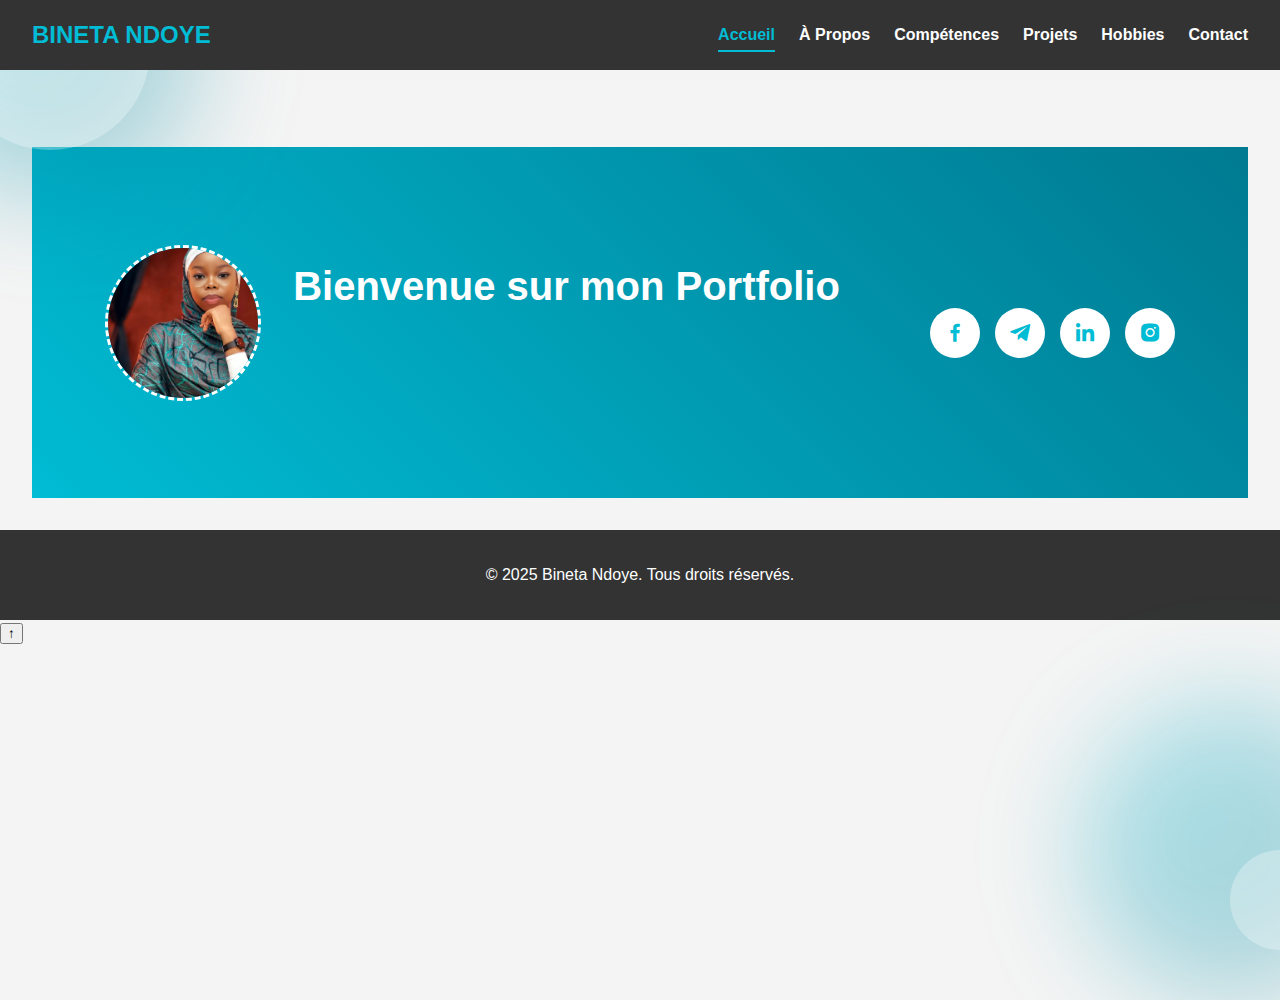
<file: index.html>
<!DOCTYPE html>
<html lang="fr">
<head>
    <meta charset="UTF-8">
    <meta name="viewport" content="width=device-width, initial-scale=1.0">
    <title>Accueil - Portfolio</title>
    <link rel="stylesheet" href="CSS/style.css">
    <link rel="stylesheet" href="CSS/nav-links.css">
    <link href="https://unpkg.com/boxicons@2.1.4/css/boxicons.min.css" rel="stylesheet">
    <link href="https://cdn.jsdelivr.net/npm/boxicons@2.1.4/css/boxicons.min.css" rel="stylesheet">
</head>
<body>
    <header>
        <nav class="navbar">           
            <div class="logo">BINETA NDOYE</div>
            <ul class="nav-links">
                <li><a href="index.html" class="active">Accueil</a></li>
                <li><a href="docs/a_propos.html">À Propos</a></li>
                <li><a href="docs/compétences.html">Compétences</a></li>
                <li><a href="docs/projet.html">Projets</a></li>
                <li><a href="docs/hobbies.html">Hobbies</a></li>
                <li><a href="docs/contact.html">Contact</a></li>

            </ul>
        </nav>
    </header>

    <main>
        <section class="hero">
            <div class="hero-decorations">
                <div class="circle circle-large"></div>
                <div class="circle circle-small"></div>
            </div>
            <div class="hero-content">
            <img src="images/IMG-20230929-WA0012.jpg" alt="Photo de profil" class="profile-pic">
                <div class="hero-text">
                    <h1 class="typing-effect h1-typing">Bienvenue sur mon Portfolio</h1><br>
                    <p class="typing-effect p-typing" >Découvrez mes compétences, projets et contactez-moi pour collaborer.</p>
               </div>
               <div class="social-media">
                <a href="https://www.facebook.com/Bineta Ndoye"><i class="bx bxl-facebook"></i></a>
                <a href="https://telegram.com/Binette Ndoye"><i class="bx bxl-telegram"></i></a>
                <a href="https://www.linkedin.com/in/Bineta Ndoye"><i class="bx bxl-linkedin"></i></a>
                <a href="https://www.instagram.com/binetandoye65" target="_blank" ><i class="bx bxl-instagram-alt"></i></a>
            </div>
            </div>
        </section>
    </main>

    <footer>
        <p>&copy; 2025 Bineta Ndoye. Tous droits réservés.</p>
    </footer>
    <script src="JS/script.js"></script>
</body>
</html>
</file>
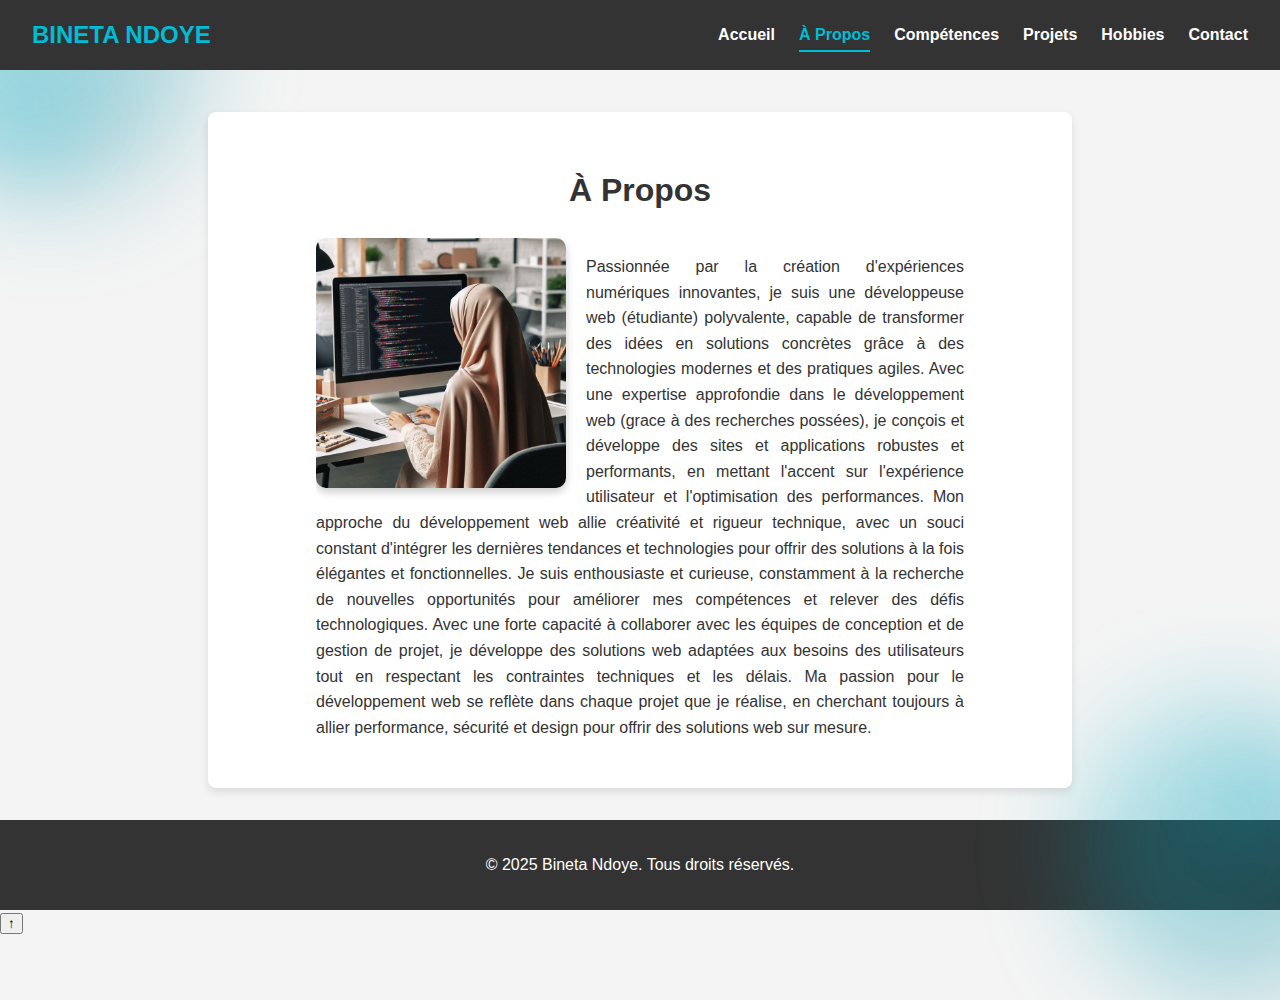
<file: docs/a_propos.html>
<!DOCTYPE html>
<html lang="fr">
<head>
    <meta charset="UTF-8">
    <meta name="viewport" content="width=device-width, initial-scale=1.0">
    <title>À Propos - Portfolio</title>
    <link rel="stylesheet" href="../CSS/style.css">
    <link rel="stylesheet" href="../CSS/nav-links.css">
   
</head>
<body>
    <header>
        <nav class="navbar">
            <div class="logo">BINETA NDOYE</div>
            <ul class="nav-links">
                <li><a href="../index.html">Accueil</a></li>
                <li><a href="a_propos.html" class="active">À Propos</a></li>
                <li><a href="compétences.html">Compétences</a></li>
                <li><a href="projet.html">Projets</a></li>
                <li><a href="hobbies.html">Hobbies</a></li>
                <li><a href="contact.html">Contact</a></li>
            </ul>
        </nav>
    </header>
    
    <main style="position: relative; z-index: 1;">
        <section class="content">
            <h1>À Propos</h1>
            <article class="about-container">
            <div class="about-container">
                <img src="../images/hijab_developper.jpg" alt="Développeur web au travail" class="about-image" loading="lazy">
            <p>Passionnée par la création d'expériences numériques innovantes, je suis une développeuse web (étudiante) polyvalente, capable de transformer des idées en solutions concrètes grâce à des technologies modernes et des pratiques agiles.

                Avec une expertise approfondie dans le développement web (grace à des recherches possées), je conçois et développe des sites et applications robustes et performants, en mettant l'accent sur l'expérience utilisateur et l'optimisation des performances.
                
                Mon approche du développement web allie créativité et rigueur technique, avec un souci constant d'intégrer les dernières tendances et technologies pour offrir des solutions à la fois élégantes et fonctionnelles.
                
                Je suis enthousiaste et curieuse, constamment à la recherche de nouvelles opportunités pour améliorer mes compétences et relever des défis technologiques.
                
                Avec une forte capacité à collaborer avec les équipes de conception et de gestion de projet, je développe des solutions web adaptées aux besoins des utilisateurs tout en respectant les contraintes techniques et les délais.
                
                Ma passion pour le développement web se reflète dans chaque projet que je réalise, en cherchant toujours à allier performance, sécurité et design pour offrir des solutions web sur mesure.</p>
            </div>
            </article>
 </section>
    </main>

    <footer>
        <p>&copy; 2025 Bineta Ndoye. Tous droits réservés.</p>
    </footer>
    <script src="../JS/script.js" defer></script>
</body>
</html>
</file>
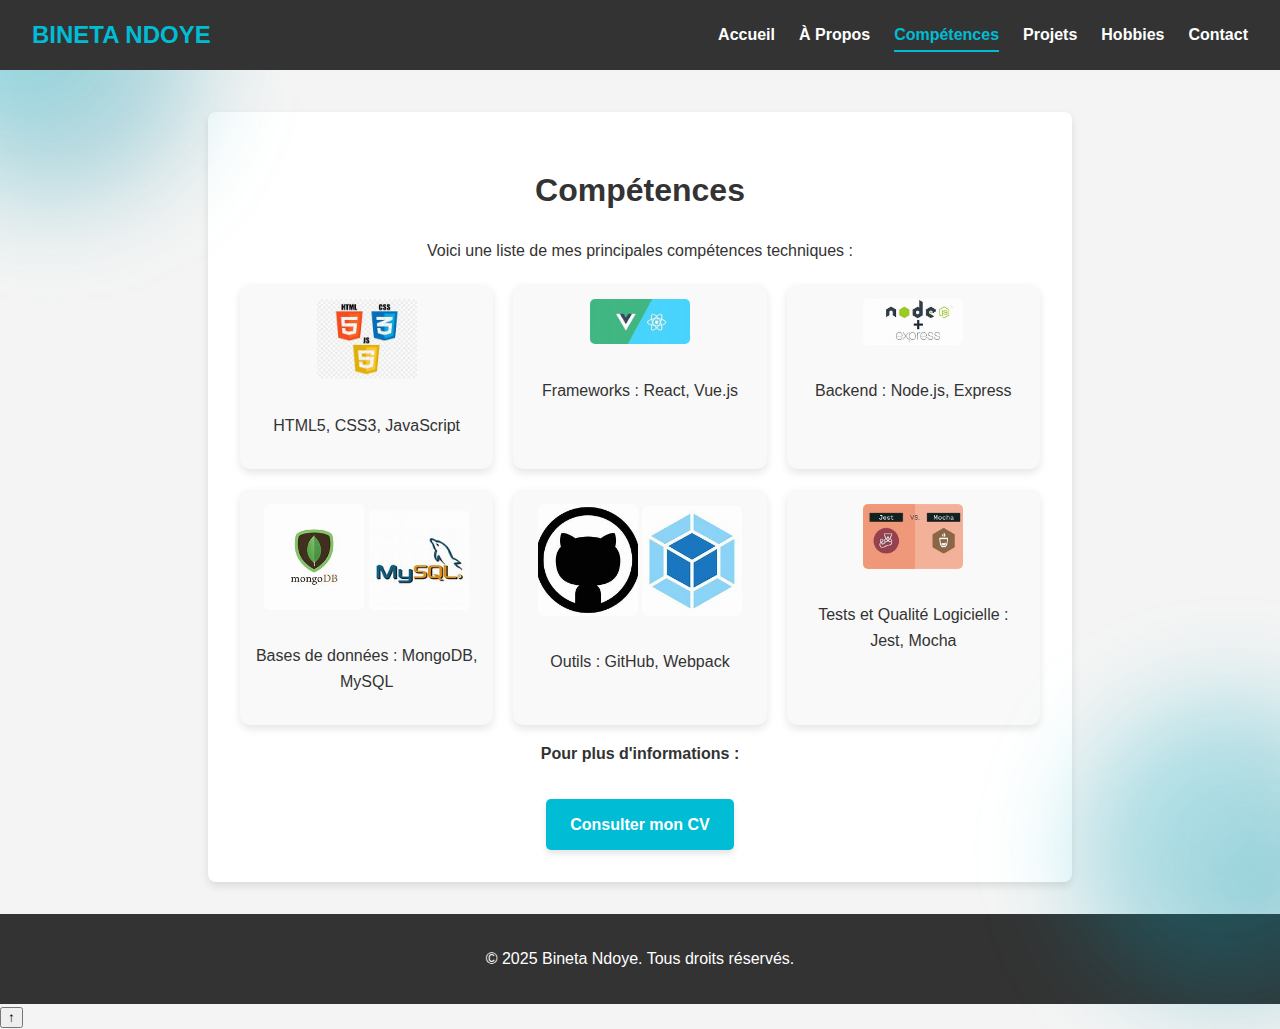
<file: docs/compétences.html>
<!DOCTYPE html>
<html lang="fr">
<head>
    <meta charset="UTF-8">
    <meta name="viewport" content="width=device-width, initial-scale=1.0">
    <title>Compétences - Portfolio</title>
    <link rel="stylesheet" href="../CSS/style.css">
    <link rel="stylesheet" href="../CSS/nav-links.css">

</head>

<body>
    <header>
        <nav class="navbar">
            <div class="logo">BINETA NDOYE</div>
            <ul class="nav-links">
                <li><a href="../index.html">Accueil</a></li>
                <li><a href="a_propos.html">À Propos</a></li>
                <li><a href="compétences.html" class="active" style="color: #00bcd4;">Compétences</a></li>
                <li><a href="projet.html">Projets</a></li>
                <li><a href="hobbies.html">Hobbies</a></li>
                <li><a href="contact.html">Contact</a></li>
            </ul>
        </nav>
    </header>
    <main>
        <section class="content">
            <h1>Compétences</h1>
            <p>Voici une liste de mes principales compétences techniques :</p>
            <div class="skills-grid">
                <div class="skill-item">
                    <img src="../images/3_logos.jpeg" alt="HTML, CSS, JavaScript" class="skill-icon">
                    <p>HTML5, CSS3, JavaScript</p>
                </div>
                <div class="skill-item">
                    <img src="../images/logo_react.js_vue.js" alt="React et Vue.js" class="skill-icon">
                    <p>Frameworks : React, Vue.js</p>
                </div>
                <div class="skill-item">
                    <img src="../images/logo_node_express.js" alt="Node.js et Express" class="skill-icon">
                    <p>Backend : Node.js, Express</p>
                </div>
                <div class="skill-item">
                    <img src="../images/logo_mongoDB.jpeg" alt="MongoDB" class="skill-icon">
                    <img src="../images/logo_MySQL.jpeg" alt="MySQL" class="skill-icon">
                    <p>Bases de données : MongoDB, MySQL</p>
                </div>
                <div class="skill-item">
                    <img src="../images/logo_GitHub.jpeg" alt="GitHub" class="skill-icon">
                    <img src="../images/logo_webpack.jpeg" alt="Webpack" class="skill-icon">
                    <p>Outils : GitHub, Webpack</p>
                </div>
                <div class="skill-item">
                    <img src="../images/logo_jest_mocha.jpeg" alt="Tests et Qualité Logicielle" class="skill-icon">
                    <p>Tests et Qualité Logicielle : Jest, Mocha</p>
                </div>                
            </div>
            <p><strong>Pour plus d'informations :</strong></p>
            <a href="CV.html" class="btn-cv" target="_blank">Consulter mon CV</a>
        </section>
    </main>
    
    <footer>
        <p>&copy; 2025 Bineta Ndoye. Tous droits réservés.</p>
    </footer>
    <script src="../JS/script.js"></script>

</body>
</html>
</file>
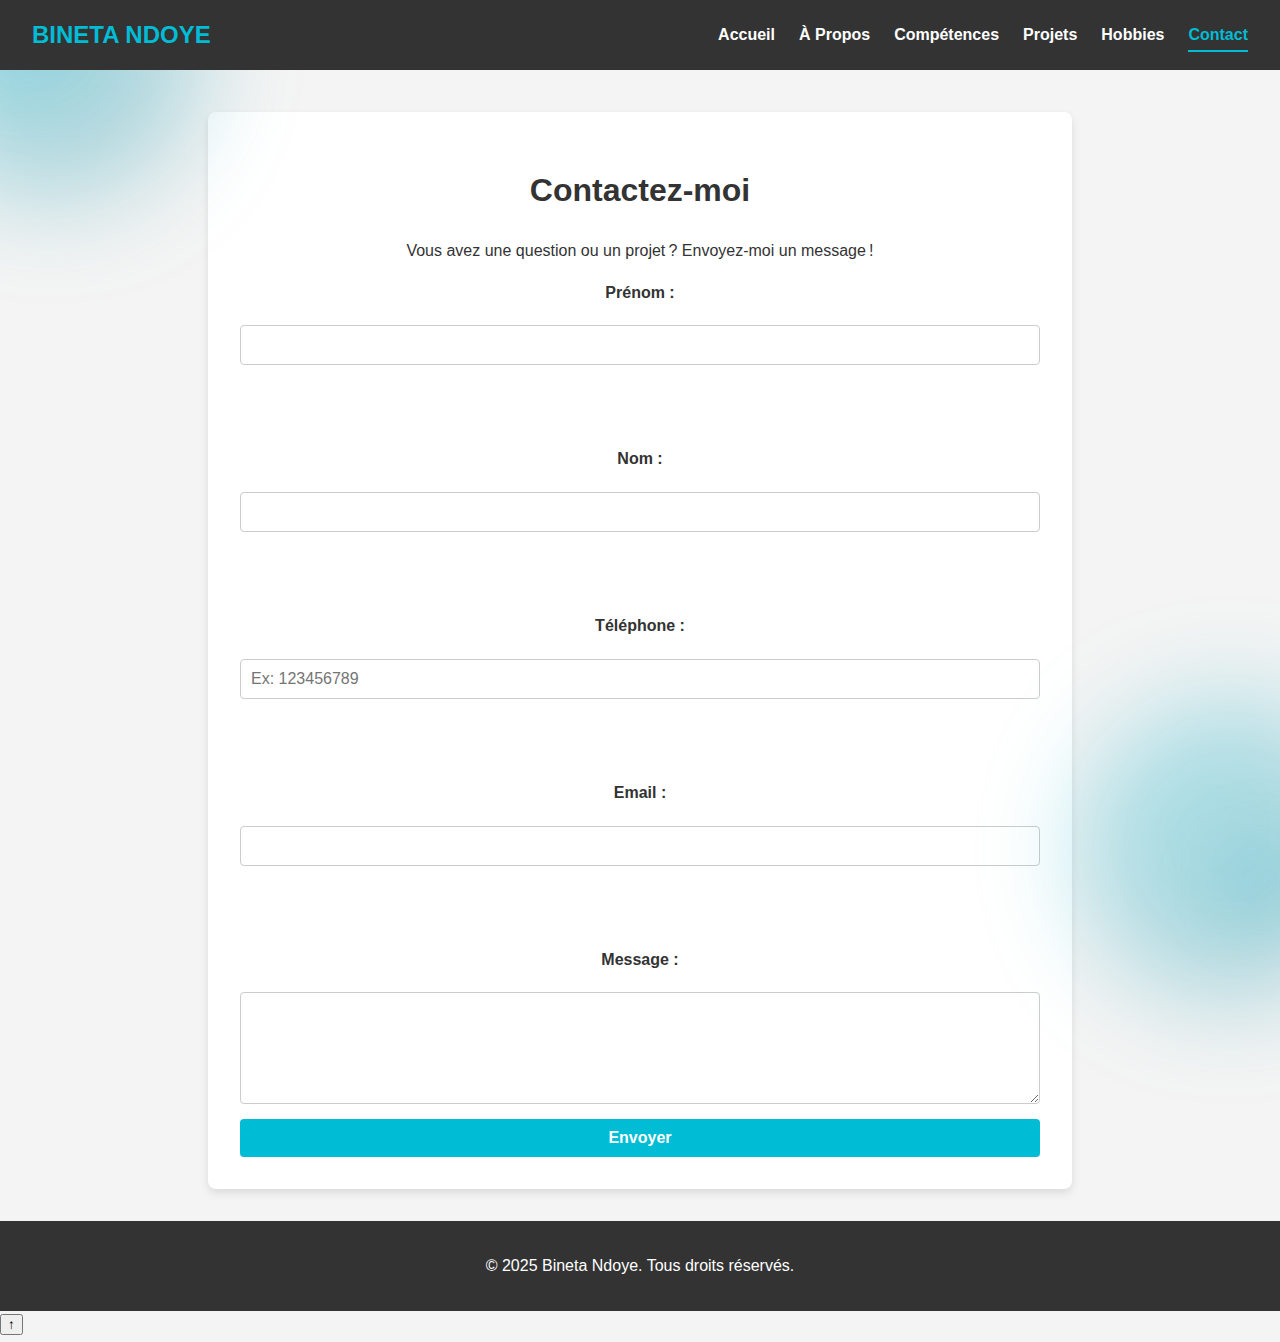
<file: docs/contact.html>
<!DOCTYPE html>
<html lang="fr">
<head>
    <meta charset="UTF-8">
    <meta name="viewport" content="width=device-width, initial-scale=1.0">
    <title>Contact - Portfolio</title>
    <link rel="stylesheet" href="../CSS/style.css">
    <link rel="stylesheet" href="../CSS/nav-links.css">

</head>
<body>
    <header>
        <nav class="navbar">
            <div class="logo">BINETA NDOYE</div>
            <ul class="nav-links">
                <li><a href="../index.html">Accueil</a></li>
                <li><a href="a_propos.html">À Propos</a></li>
                <li><a href="compétences.html">Compétences</a></li>
                <li><a href="projet.html">Projets</a></li>
                <li><a href="hobbies.html">Hobbies</a></li>
                <li><a href="contact.html" class="active">Contact</a></li>

            </ul>
        </nav>
    </header>

    <main>
        <section class="content">
            <h1 class="contact">Contactez-moi</h1>
            <p>Vous avez une question ou un projet ? Envoyez-moi un message !</p>
            <form id="contact-form">
                <label for="first-name">Prénom :</label>
                <input type="text" id="first-name" name="first-name" required><br><br>
            
                <label for="name">Nom :</label>
                <input type="text" id="name" name="name" required><br><br>
            
                <label for="phone">Téléphone :</label>
                <input type="tel" id="phone" name="phone" required placeholder="Ex: 123456789"><br><br>
            
                <label for="email">Email :</label>
                <input type="email" id="email" name="email" required><br><br>
            
                <label for="message">Message :</label>
                <textarea id="message" name="message" rows="5" required></textarea>
            
                <button type="submit">Envoyer</button>
            </form>
            
        </section>
    </main>

    <footer>
        <p>&copy; 2025 Bineta Ndoye. Tous droits réservés.</p>
    </footer>
    <script src="../JS/script.js"></script>
</body>
</html>
</file>
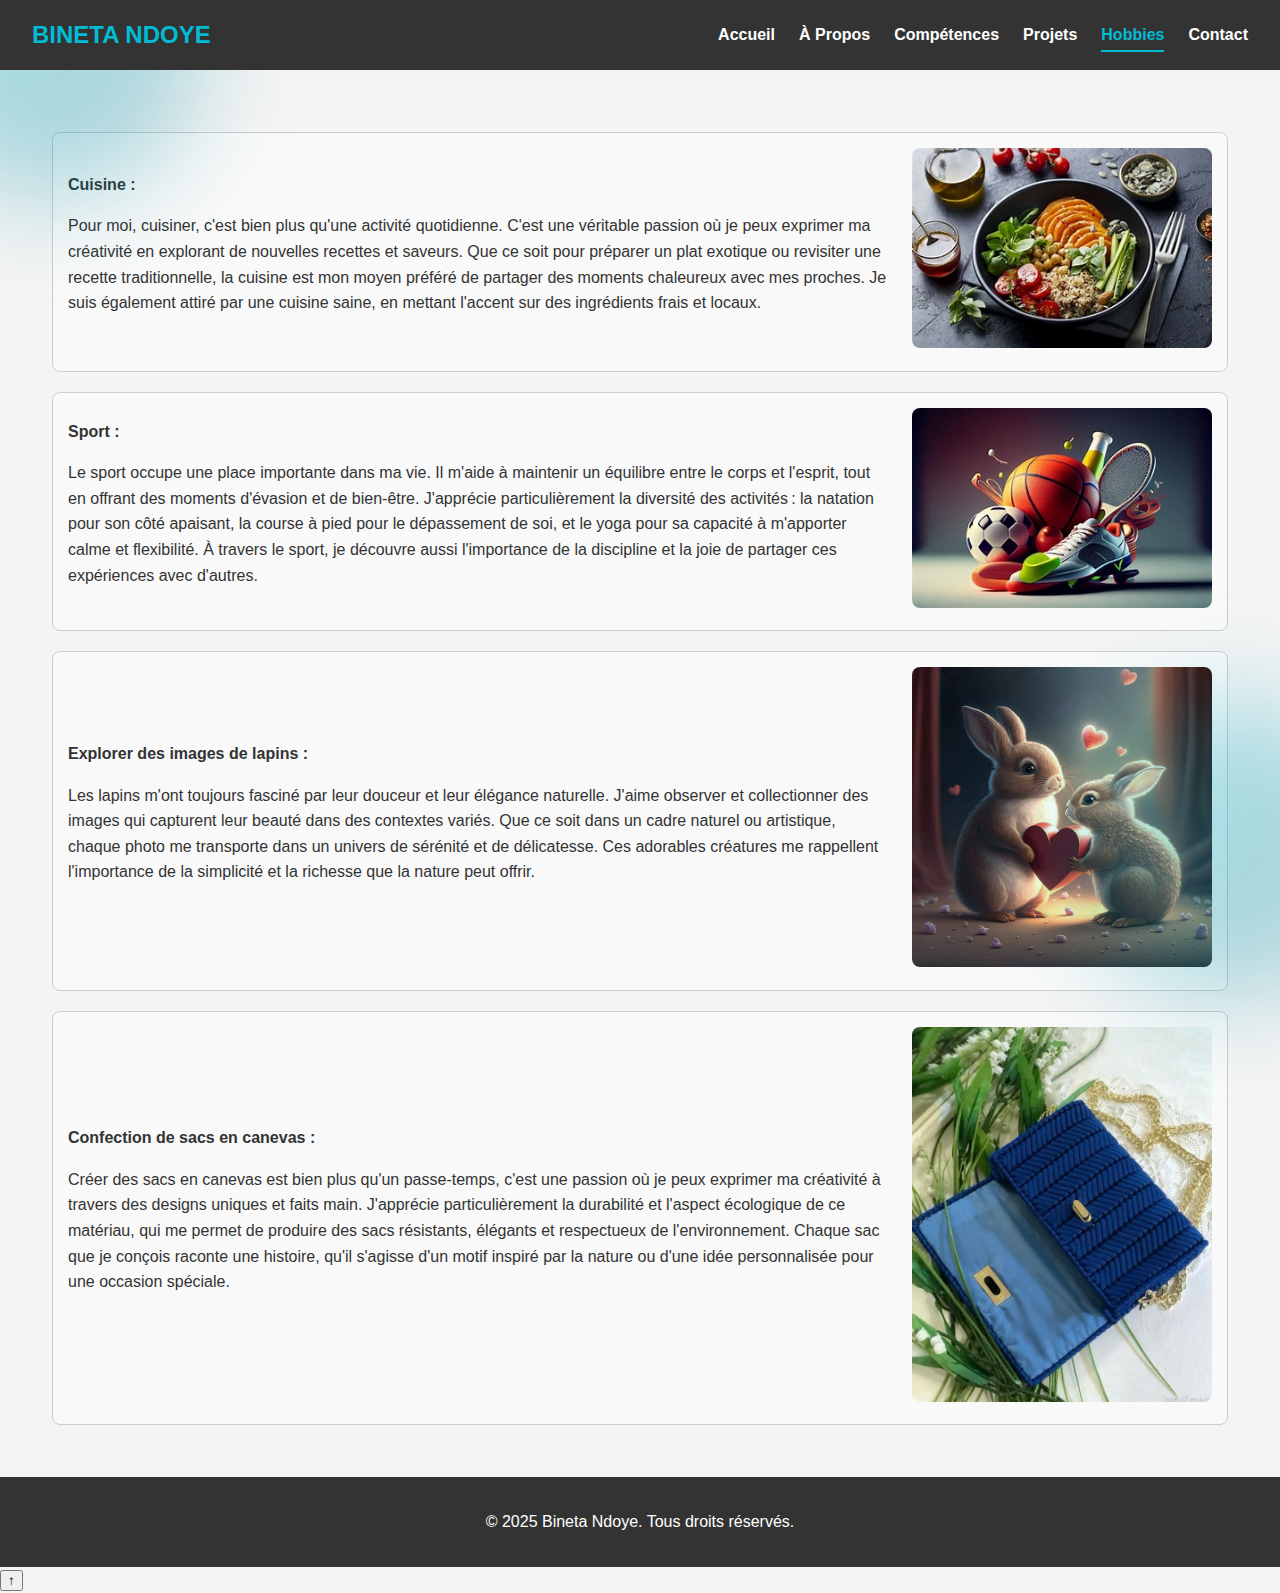
<file: docs/hobbies.html>
<!DOCTYPE html>
<html lang="fr">
<head>
    <meta charset="UTF-8">
    <meta name="viewport" content="width=device-width, initial-scale=1.0">
    <title>Hobbies - Portfolio</title>
    <link rel="stylesheet" href="../CSS/style.css">
    <link rel="stylesheet" href="../CSS/nav-links.css">
   
</head>
<body>
    <header>
        <nav class="navbar">
            <div class="logo">BINETA NDOYE</div>
            <ul class="nav-links">
                <li><a href="../index.html">Accueil</a></li>
                <li><a href="a_propos.html">À Propos</a></li>
                <li><a href="compétences.html">Compétences</a></li>
                <li><a href="projet.html">Projets</a></li>
                <li><a href="hobbies.html" class="active">Hobbies</a></li>
                <li><a href="contact.html">Contact</a></li>
            </ul>
        </nav>
    </header>

    <main>
        
            <section class="hobbies-container">
                <div class="hobby-item">
                    <div class="hobby-description">
                        <strong>Cuisine :</strong>
                        <p>Pour moi, cuisiner, c'est bien plus qu'une activité quotidienne. C'est une véritable passion où je peux exprimer ma créativité en explorant de nouvelles recettes et saveurs. Que ce soit pour préparer un plat exotique ou revisiter une recette traditionnelle, la cuisine est mon moyen préféré de partager des moments chaleureux avec mes proches. Je suis également attiré par une cuisine saine, en mettant l'accent sur des ingrédients frais et locaux.</p>

                    </div>
                    <div class="hobby-image">
                        <img src="../images/image cuisine.jpeg" alt="Cuisine">
                    </div>
                </div>
                <div class="hobby-item">
                    <div class="hobby-description">
                        <strong>Sport :</strong>
                        <p>Le sport occupe une place importante dans ma vie. Il m'aide à maintenir un équilibre entre le corps et l'esprit, tout en offrant des moments d'évasion et de bien-être. J'apprécie particulièrement la diversité des activités : la natation pour son côté apaisant, la course à pied pour le dépassement de soi, et le yoga pour sa capacité à m'apporter calme et flexibilité. À travers le sport, je découvre aussi l'importance de la discipline et la joie de partager ces expériences avec d'autres.</p>
                    </div>
                    <div class="hobby-image">
                        <img src="../images/image_sport.jpeg" alt="Sport">
                    </div>
                </div>
                <div class="hobby-item">
                    <div class="hobby-description">
                        <strong>Explorer des images de lapins :</strong>
                        <p>Les lapins m'ont toujours fasciné par leur douceur et leur élégance naturelle. J'aime observer et collectionner des images qui capturent leur beauté dans des contextes variés. Que ce soit dans un cadre naturel ou artistique, chaque photo me transporte dans un univers de sérénité et de délicatesse. Ces adorables créatures me rappellent l'importance de la simplicité et la richesse que la nature peut offrir.</p>

                    </div>
                    <div class="hobby-image">
                        <img src="../images/WhatsApp Image _lapin.jpg" alt="Lapins">
                    </div>
                </div>
                <div class="hobby-item">
                    <div class="hobby-description">
                        <strong>Confection de sacs en canevas :</strong>
                        <p>Créer des sacs en canevas est bien plus qu'un passe-temps, c'est une passion où je peux exprimer ma créativité à travers des designs uniques et faits main. J'apprécie particulièrement la durabilité et l'aspect écologique de ce matériau, qui me permet de produire des sacs résistants, élégants et respectueux de l'environnement. Chaque sac que je conçois raconte une histoire, qu'il s'agisse d'un motif inspiré par la nature ou d'une idée personnalisée pour une occasion spéciale.</p>
                    </div>
                    <div class="hobby-image">
                        <img src="../images/sac_canevas.jpg" alt="Sacs en canevas">
                    </div>
                </div>
            </section>
     </main>

    <footer>
        <p>&copy; 2025 Bineta Ndoye. Tous droits réservés.</p>
    </footer>
    <script src="../JS/script.js"></script>

</body>
</html>
</file>
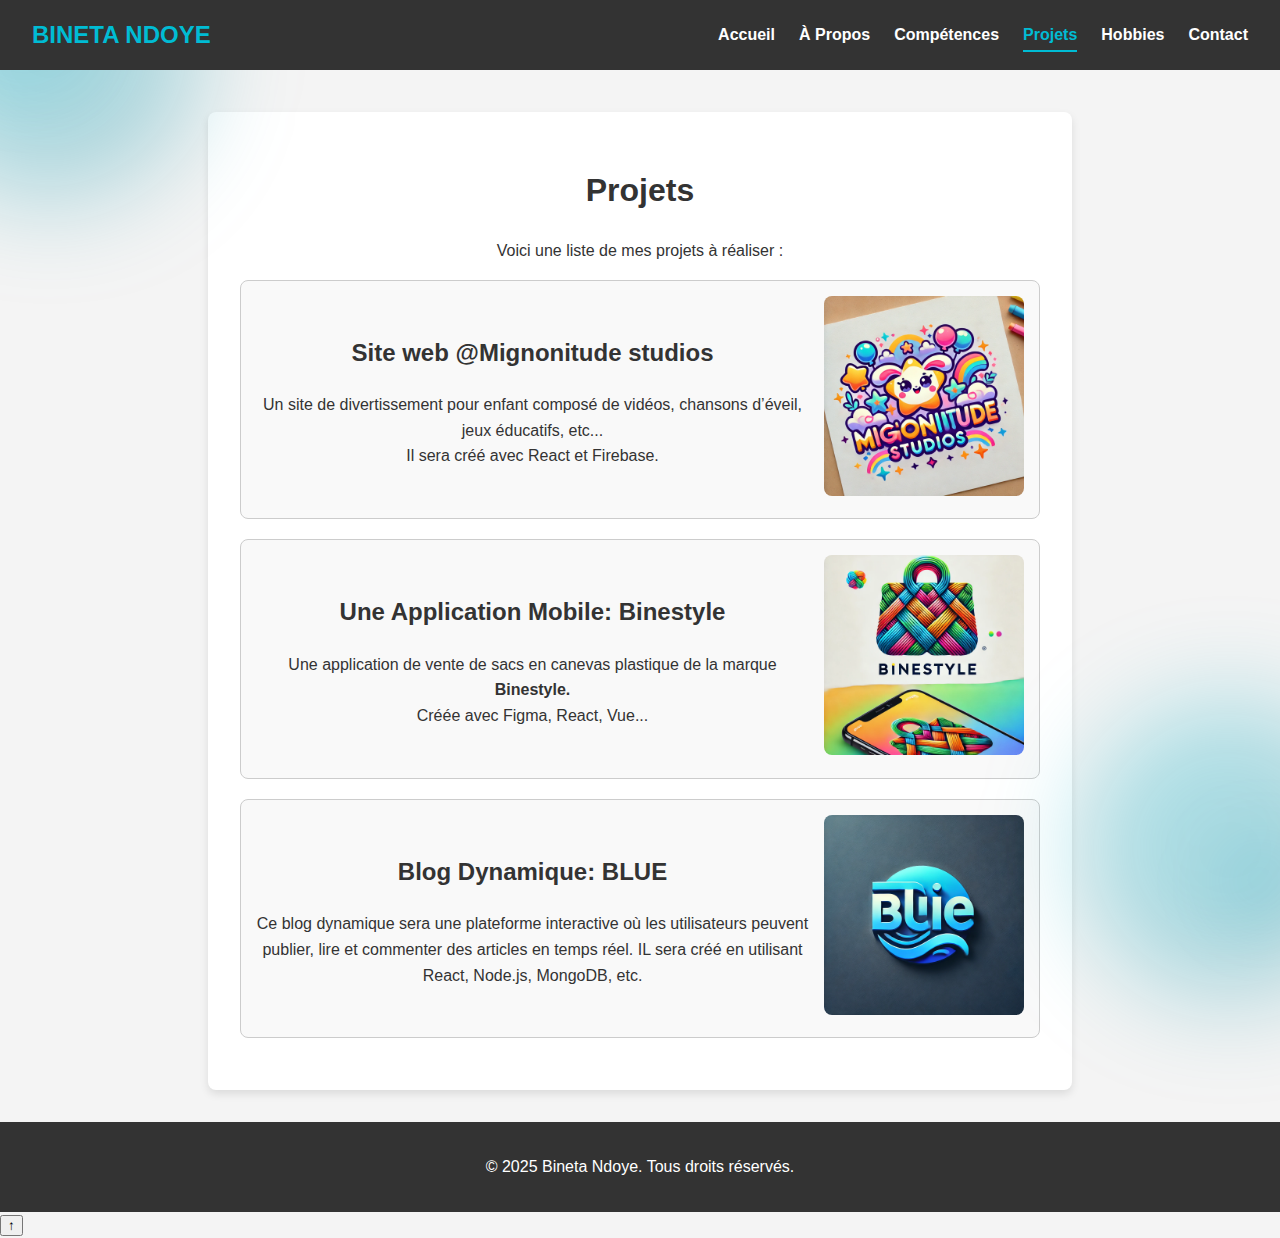
<file: docs/projet.html>
<!DOCTYPE html>
<html lang="fr">
<head>
    <meta charset="UTF-8">
    <meta name="viewport" content="width=device-width, initial-scale=1.0">
    <title>Projets - Portfolio</title>
    <link rel="stylesheet" href="../CSS/style.css">
    <link rel="stylesheet" href="../CSS/nav-links.css">
    
</head>
<body>
    <header>
        <nav class="navbar">
            <div class="logo">BINETA NDOYE</div>
            <ul class="nav-links">
                <li><a href="../index.html">Accueil</a></li>
                <li><a href="a_propos.html">À Propos</a></li>
                <li><a href="compétences.html">Compétences</a></li>
                <li><a href="projet.html" class="active">Projets</a></li>
                <li><a href="hobbies.html">Hobbies</a></li>
                <li><a href="contact.html">Contact</a></li>
            </ul>
        </nav>
    </header>

    <main>
        <section class="content">
            <h1>Projets</h1>
            <p>Voici une liste de mes projets à réaliser :</p>
    
            <div class="projet">
                <div class="projet-description">
                    <h2>Site web @Mignonitude studios</h2>
                    <p>Un site de divertissement pour enfant composé de vidéos, chansons d’éveil, jeux éducatifs, etc... <br>
                        Il sera créé avec React et Firebase.</p>
                </div>
                <div class="projet-logo">
                    <img src="../images/logo_Mignonitude studios 2.webp" alt="Logo Mignonitude studios">
                </div>
            </div>
    
            <div class="projet">
                <div class="projet-description">
                    <h2>Une Application Mobile: Binestyle</h2>
                    <p>Une application de vente de sacs en canevas plastique de la marque <strong>Binestyle.</strong> <br>
                        Créée avec Figma, React, Vue...</p>
                </div>
                <div class="projet-logo">
                    <img src="../images/Logo_Binestyle.webp" alt="Logo Binestyle">
                </div>
            </div>
    
            <div class="projet">
                <div class="projet-description">
                    <h2>Blog Dynamique: BLUE</h2>
                    <p>Ce blog dynamique sera une plateforme interactive où les utilisateurs peuvent publier, lire et commenter des articles en temps réel. IL sera créé en utilisant  React, Node.js, MongoDB, etc.</p>
                </div>
                <div class="projet-logo">
                    <img src="../images/Blog_dynamique.webp" alt="Blog Dynamique">
                </div>
            </div>
    </main>

    <footer>
        <p>&copy; 2025 Bineta Ndoye. Tous droits réservés.</p>
    </footer>
    <script src="../JS/script.js"></script>
</body>
</html>
</file>
<file: CSS/style.css>
/*Style commun*/

body {
    margin: 0;
    font-family: 'Arial', sans-serif;
    line-height: 1.6;
    background: #f4f4f4;
    color: #333;
}
/* Motifs de décoration en arrière-plan */
body::before,
body::after {
    content: '';
    position: absolute;
    z-index: 0;
    width: 300px;
    height: 300px;
    border-radius: 50%;
    background: linear-gradient(135deg, rgba(0, 188, 212, 0.3), rgba(0, 122, 145, 0.3));
    filter: blur(50px);
    animation: moveGradient 8s infinite alternate ease-in-out;
}

body::before {
    top: -100px;
    left: -100px;
}

body::after {
    bottom: -100px;
    right: -100px;
}

header {
    position: fixed;
    top: 0;
    width: 100%;
    background-color: #333;
    z-index: 1000;
}



/* Animation pour les motifs */
@keyframes moveGradient {
    0% {
        transform: translateY(0) translateX(0);
    }
    50% {
        transform: translateY(20px) translateX(-20px);
    }
    100% {
        transform: translateY(-20px) translateX(20px);
    }
}


/* Navbar styles */
.navbar {
    display: flex;
    justify-content: space-between;
    align-items: center;
    padding: 1rem 2rem;
    color: #00bcd4;
}

.logo {
    font-size: 1.5rem;
    font-weight: bold;
    float: left;

}
nav {
    display: flex;
    gap: 1rem;
}

nav a {
    color: #fff;
    text-decoration: none;
    font-weight: bold;
    padding-bottom: 5px;
    position: relative;
    transition: color 0.3s ease;
}


main {
    margin-top: 80px;
    padding: 2rem;
}

/* Hero section */
.hero {
    display: flex;
    align-items: center;
    justify-content: center;
    text-align: left;
    padding: 5rem 2rem;
    background: linear-gradient(45deg, #00bcd4, #007a91);
    color: white;
    margin-top: 35px;
}

.hero-content {
    display: flex;
    align-items: center;
    gap: 2rem;
}



.hero-text h1 {
    font-size: 2.5rem;
    margin-bottom: 1rem;
}

.hero-text p {
    font-size: 1.2rem;
}

.hero-decorations {
    position: absolute;
    top: 0;
    left: 0;
    width: 100%;
    height: 100%;
    z-index: 1;
}
.content {
    text-align: center;
    max-width: 800px;
    margin: 0 auto;
    padding: 2rem;
    background: white;
    border-radius: 8px;
    box-shadow: 0 4px 8px rgba(0, 0, 0, 0.1);
}

/* Motifs circulaires dans le contenu principal */
.content::before,
.content::after {
    content: '';
    position: absolute;
    border-radius: 50%;
    background: rgba(0, 188, 212, 0.1);
    z-index: -1;
    filter: blur(30px);
}

.content::before {
    width: 150px;
    height: 150px;
    top: -50px;
    left: -50px;
}

.content::after {
    width: 100px;
    height: 100px;
    bottom: -30px;
    right: -30px;
}
/* Footer styles */
footer {
    background: #333;
    color: white;
    text-align: center;
    padding: 1rem 0;
}

/*Style pour chaque page*/


/* Style pour la page d'accueil */
.profile-pic {
    width: 150px;
    height: 150px;
    border-radius: 50%;
    border: 3px dashed white;
    object-fit: cover;
}
.circle {
    position: absolute;
    border-radius: 50%;
    opacity: 0.3;
    background: white;
    z-index: 1;
}

.circle-large {
    width: 200px;
    height: 200px;
    top: -50px;
    left: -50px;
}

.circle-small {
    width: 100px;
    height: 100px;
    bottom: -50px;
    right: -50px;
}



@keyframes typing {
    from {
        width: 0;
    }
    to {
        width: 100%;
    }
}

@keyframes blink {
    50% {
        border-color: transparent;
    }
}

@keyframes fade-in {
    from {
        opacity: 0;
    }
    to {
        opacity: 1;
    }
}

/* Effet d'écriture pour le h1 */
.h1-typing {
    display: inline-block;
    font-size: 2rem; /* Ajustez selon vos besoins */
    white-space: nowrap;
    overflow: hidden;
    animation: typing 2s steps(30, end), blink 0.5s step-end infinite;
    position: relative; /* Positionnement relatif pour éviter tout chevauchement avec d'autres éléments */
    z-index: 10; /* Assurez-vous que cet élément est au-dessus des autres éléments */
}

/* Effet d'écriture pour le p */
.p-typing {
    display: inline-block;
    font-size: 1.2rem; /* Ajustez selon vos besoins */
    white-space: nowrap;
    overflow: hidden;
    opacity: 0; /* Caché initialement */
    animation: fade-in 0.5s ease 2s forwards, typing 2s steps(40, end) 2s;
    /* 2s = délai après le h1 */
    position: relative; /* Positionnement relatif */
    z-index: 5; /* Moins élevé que celui du h1 */
}

/* === Style des icônes des réseaux sociaux === */
.social-media {
    display: flex;
    justify-content: center;
    gap: 15px;
    margin-top: 20px;
    position: relative; /* Assurez-vous que cet élément n'est pas affecté par le z-index */
    z-index: 1; /* Place cet élément sous le texte */
}

.social-media a {
    text-decoration: none;
    display: inline-flex;
    justify-content: center;
    align-items: center;
    width: 50px;
    height: 50px;
    background-color: white; /* Couleur de fond par défaut */
    color: #00bcd4; /* Couleur des icônes par défaut */
    border-radius: 50%; /* Rendre les icônes circulaires */
    font-size: 24px; /* Taille des icônes */
    transition: background-color 0.3s ease, color 0.3s ease;
}

.social-media a:hover {
    background-color: #00bcd4; /* Couleur de fond au survol */
    color: white; /* Couleur des icônes au survol */
}

.social-media a i {
    transition: color 0.3s ease;
}

.social-media a:hover i {
    color: white; /* Change la couleur de l'icône lors du survol */
}



/*=================Style pour la page à_propos*================*/
.about-container {
    position: relative;
    overflow: hidden; /* Assure que le texte reste dans le conteneur */
    text-align: justify; /* Justifie le texte */
    line-height: 1.6; /* Améliore la lisibilité avec un espacement entre les lignes */
    margin-bottom: 10px; /* Ajoute un espacement entre les paragraphes */
    max-width: 90%;
    margin: auto;
}

.about-image {
    float: left; /* L'image est flottée à gauche */
    margin: 0 20px 20px 0; /* Ajoute un espace entre le texte et l'image */
    max-width: 70%;/*ste la taille de l'image */
    height: 250px;
    border-radius: 10px; /* Ajoute des coins arrondis */
    box-shadow: 0 4px 8px rgba(0, 0, 0, 0.2); /* Ajoute une ombre */
    transition: transform 0.3s ease-in-out;
    object-fit: cover;
}
.about-image:hover {
    transform: scale(1.05);
    transition: transform 0.3s ease-in-out;
}



/*Style pour ma page compétences*/
/* Conteneur principal des compétences */
.skills-grid {
    display: grid;
    grid-template-columns: repeat(auto-fit, minmax(250px, 1fr)); /* 2 colonnes automatiques */
    gap: 20px;
    margin-top: 20px;
}

/* Style des éléments individuels */
.skill-item {
    text-align: center;
    background: #f9f9f9; /* Arrière-plan léger */
    padding: 15px;
    border-radius: 10px;
    box-shadow: 0 4px 8px rgba(0, 0, 0, 0.1); /* Ombre douce */
    transition: transform 0.3s ease, box-shadow 0.3s ease;
}

.skill-item:hover {
    transform: translateY(-5px);
    box-shadow: 0 8px 16px rgba(0, 0, 0, 0.2); /* Augmente l'ombre au survol */
}

/* Images des compétences */
.skill-icon {
    width: 100px;
    height: auto;
    margin-bottom: 10px;
    object-fit: contain;
    border-radius: 5px;
}

/* Styles pour le bouton "Consulter mon CV" */
.btn-cv {
    display: inline-block;
    margin-top: 1rem;
    padding: 0.8rem 1.5rem;
    font-size: 1rem;
    font-weight: bold;
    color: white;
    background-color: #00bcd4;
    border: none;
    border-radius: 5px;
    text-decoration: none;
    text-align: center;
    transition: background-color 0.3s ease, transform 0.2s ease;
    box-shadow: 0 4px 6px rgba(0, 0, 0, 0.1);
}

.btn-cv:hover {
    background-color: #007a91;
    transform: translateY(-3px);
}

.btn-cv:active {
    transform: translateY(1px);
}

/*Style pour la page projets*/
   /* Structure principale */
   

/* Chaque projet */
.projet {
    display: flex;
    align-items: center;
    justify-content: space-between;
    border: 1px solid #ccc;
    border-radius: 8px;
    margin-bottom: 20px;
    padding: 15px;
    background-color: #f9f9f9;
}

/* Description du projet */
.projet-description {
    flex: 1; /* Prend tout l'espace disponible */
    padding-right: 15px;
}

/* Logo du projet */
.projet-logo {
    flex-shrink: 0; /* Ne se réduit pas */
}

.projet-logo img {
    width: 200px; /* Taille fixe pour les logos */
    height: auto;
    border-radius: 8px; /* Optionnel, pour des bords arrondis */
    transition: transform 0.3s ease, box-shadow 0.3s ease;
    animation: logo-rotate 10s infinite linear;
}
.projet-logo img:hover {
    transform: scale(1.1); /* Agrandit légèrement le logo */
    box-shadow: 0 8px 15px rgba(0, 0, 0, 0.2); /* Ajoute une ombre portée */
    animation: logo-rotate 10s infinite linear;
}
@keyframes logo-rotate {
    0% {
        transform: rotate(0deg);
    }
    100% {
        transform: rotate(360deg);
    }
}

/* Responsive */
@media (max-width: 768px) {
    .projet {
        flex-direction: column;
        align-items: flex-start;
    }

    .projet-logo {
        margin-top: 10px;
    }
}


/*Style pour la page hobbies*/
/* Chaque hobby (ligne) */
.hobby-item {
    display: flex;
    align-items: center;
    justify-content: space-between;
    border: 1px solid #ccc;
    border-radius: 8px;
    padding: 15px;
    background-color: #f9f9f9;
}

/* Description du hobby */
.hobby-description {
    flex: 1;
    padding-right: 20px;
}

/* Image du hobby */
.hobby-image img {
    width: 300px;
    height: auto;
    border-radius: 8px;
    animation: bounce 2s ease-in-out infinite; /* Animation constante */
}

/* Animation de rebondissement */
@keyframes bounce {
    0%, 100% {
        transform: translateY(0); /* Position initiale */
    }
    50% {
        transform: translateY(-15px); /* Rebond vers le haut */
    }
}

/* Responsive : pour écrans plus petits */
@media (max-width: 900px) {
    .hobby-item {
        flex-direction: column;
        align-items: flex-start;
    }

    .hobby-image {
        margin-top: 10px;
    }
}
.hobbies-container {
    display: flex;
    justify-content: space-between;
    align-items: flex-start;
    padding: 20px;
    flex-direction: column;
    gap: 20px;
}
.hobbies-list {
    width: 40%;
    list-style: none;
    padding: 0;
    font-size: 18px;
}
.hobbies-list li {
    margin-bottom: 15px;
}
.hobbies-images {
    width: 50%;
    display: flex;
    flex-wrap: wrap;
    gap: 15px;
}
.hobbies-images img {
    width: 45%;
    border-radius: 8px;
}



/*Style pour la page contact*/
/* Style du formulaire */

form {
    display: flex;
    flex-direction: column;
    gap: 15px;
}

form label {
    font-weight: bold;
    margin-bottom: 5px;
}

form input, 
form textarea, 
form button {
    font-size: 16px;
    padding: 10px;
    border: 1px solid #ccc;
    border-radius: 4px;
}

form input:focus, 
form textarea:focus {
    outline: none;
    border-color: #00bcd4;
    box-shadow: 0 0 5px #00bcd4;
}

form button {
    background-color: #00bcd4;
    color: white;
    border: none;
    cursor: pointer;
    font-weight: bold;
    transition: background-color 0.3s ease;
}

form button:hover {
    background-color: #00bcd4;
}
</file>
<file: CSS/nav-links.css>
.nav-links {
    list-style: none;
    display: flex;
    gap: 1.5rem;
    margin: 0;
}
.nav-links li {
    position: relative;
}


.nav-links li a {
    color: white;
    text-decoration: none;
    font-weight: bold;
    transition: color 0.3s ease;
}

.nav-links li a:hover,
.nav-links li a.active {
    color: #00bcd4;
}
.nav-links a.active::after {
    content: "";
    position: absolute;
    bottom: -4px; /* Distance entre le texte et le trait */
    left: 0;
    width: 100%;
    height: 2px;
    background-color: #00bcd4; /* Même couleur que le texte actif */
}
</file>
